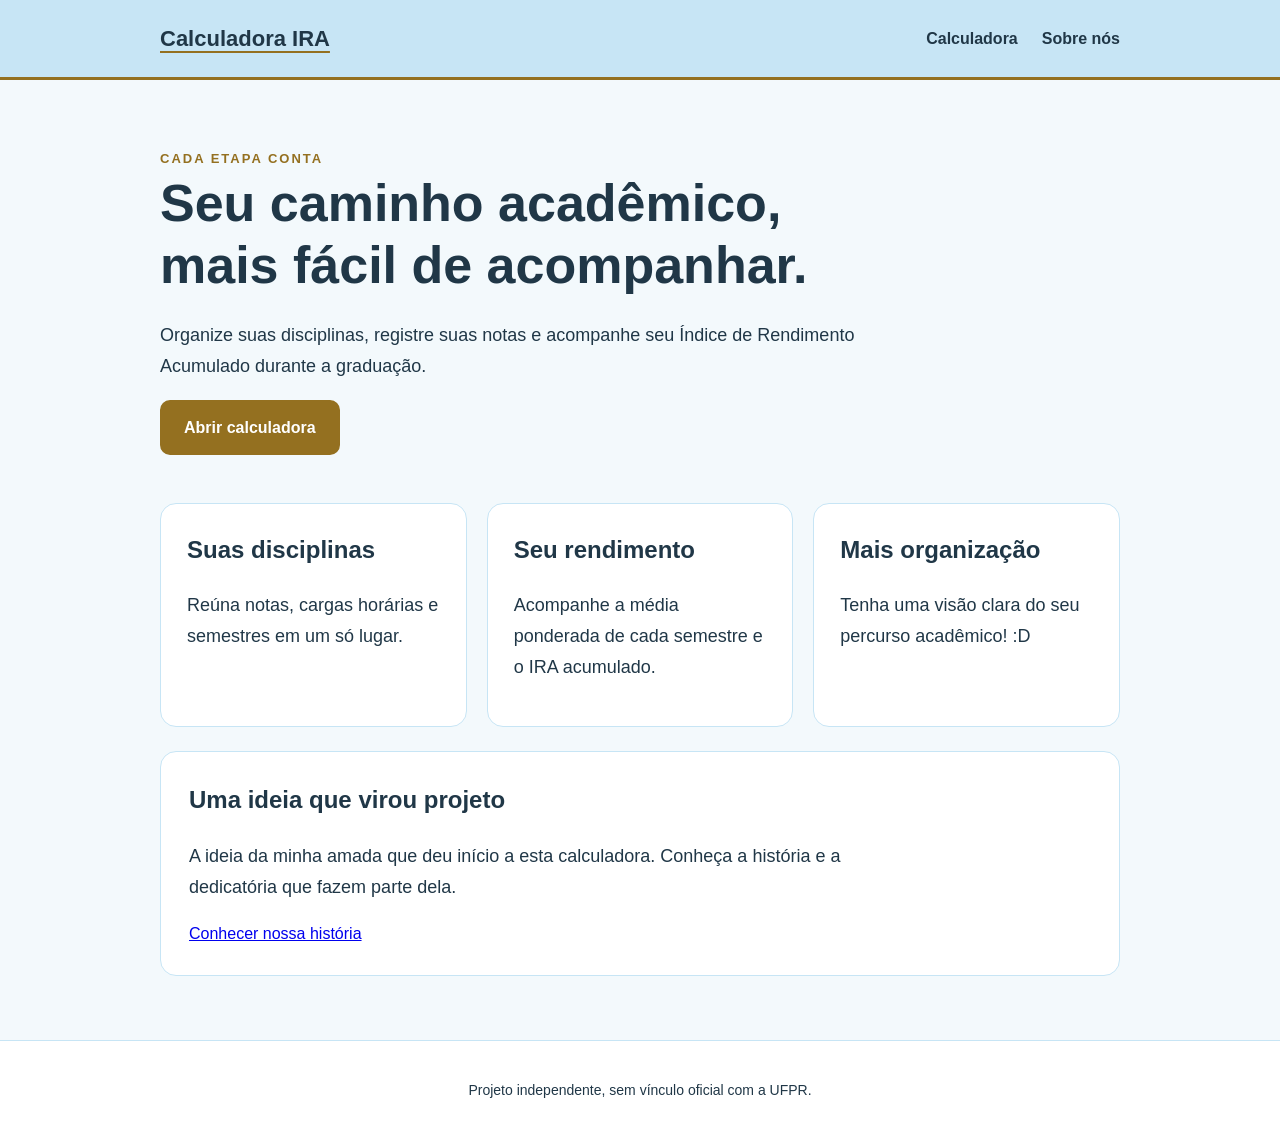
<file: pages/index.html>
<!DOCTYPE html>
<html lang="pt-BR">
<head>
  <meta charset="UTF-8">
  <meta name="viewport" content="width=device-width, initial-scale=1.0">
  <meta name="description"
        content="Organize suas disciplinas e acompanhe seu IRA na UFPR.">

  <title>Início | Calculadora IRA</title>
  <link rel="stylesheet" href="../css/geral.css">
</head>

<body>
  <header>
    <nav aria-label="Menu principal">
      <a href="index.html" aria-current="page">Calculadora IRA</a>
      <a href="calculadora.html">Calculadora</a>
      <a href="sobre-nos.html">Sobre nós</a>
    </nav>
  </header>

  <main>
    <section class="apresentacao" aria-labelledby="titulo-inicio">
      <span class="etiqueta">CADA ETAPA CONTA</span>

      <h1 id="titulo-inicio">
        Seu caminho acadêmico, mais fácil de acompanhar.
      </h1>

      <p>
        Organize suas disciplinas, registre suas notas e acompanhe
        seu Índice de Rendimento Acumulado durante a graduação.
      </p>

      <a class="botao" href="calculadora.html">
        Abrir calculadora
      </a>
    </section>

    <section class="recursos" aria-label="Recursos da calculadora">
      <article class="cartao">
        <h2>Suas disciplinas</h2>
        <p>
          Reúna notas, cargas horárias e semestres em um só lugar.
        </p>
      </article>

      <article class="cartao">
        <h2>Seu rendimento</h2>
        <p>
          Acompanhe a média ponderada de cada semestre
          e o IRA acumulado.
        </p>
      </article>

      <article class="cartao">
        <h2>Mais organização</h2>
        <p>
          Tenha uma visão clara do seu percurso acadêmico! :D
        </p>
      </article>
    </section>

    <section class="sobre-cartao">
      <h2>Uma ideia que virou projeto</h2>

      <p>
        A ideia da minha amada que deu início a esta calculadora.
        Conheça a história e a dedicatória que fazem parte dela.
      </p>

      <a href="sobre-nos.html">Conhecer nossa história</a>
    </section>
  </main>

  <footer>
    <p>Projeto independente, sem vínculo oficial com a UFPR.</p>
  </footer>
</body>
</html>
</file>
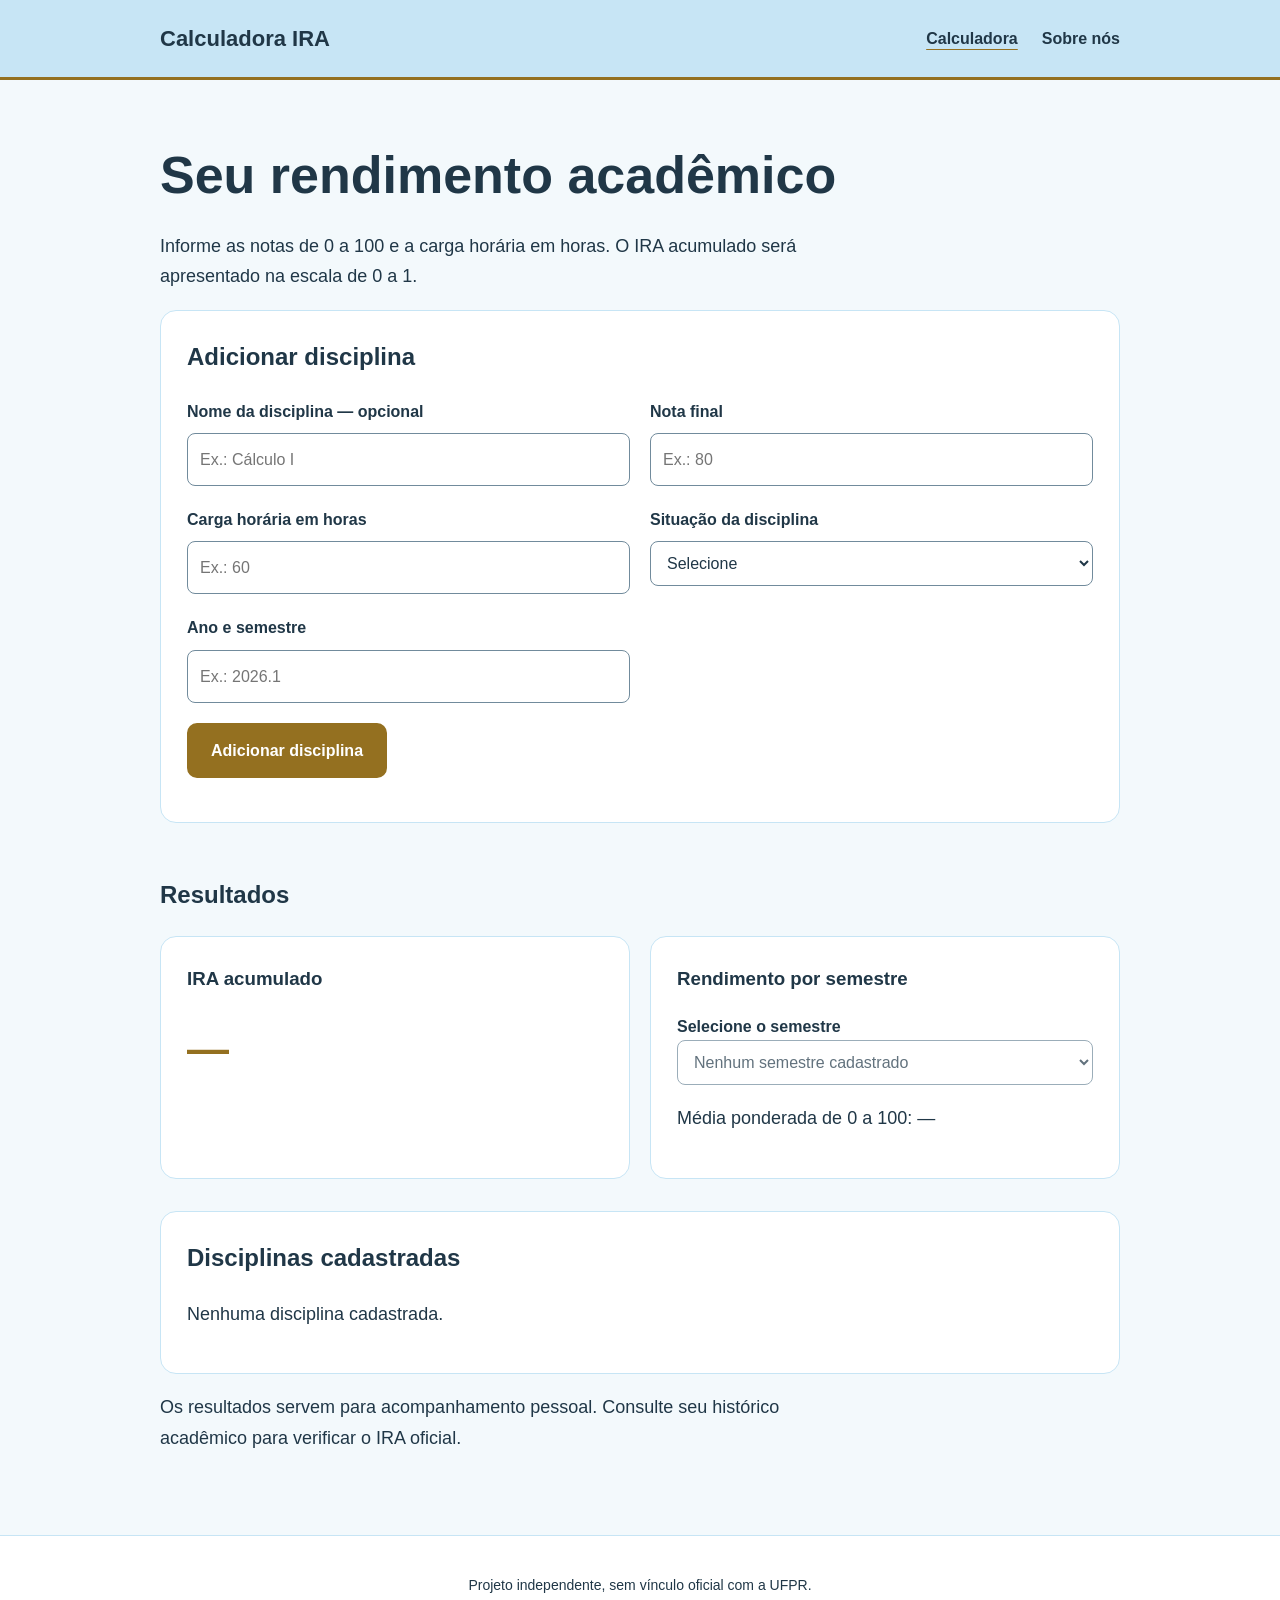
<file: pages/calculadora.html>
<!DOCTYPE html>
<html lang="pt-BR">
<head>
  <meta charset="UTF-8">
  <meta name="viewport" content="width=device-width, initial-scale=1.0">

  <title>Calculadora | Calculadora IRA</title>
  <link rel="stylesheet" href="../css/geral.css">
</head>

<body>
  <header>
    <nav aria-label="Menu principal">
      <a href="index.html">Calculadora IRA</a>
      <a href="calculadora.html" aria-current="page">Calculadora</a>
      <a href="sobre-nos.html">Sobre nós</a>
    </nav>
  </header>

  <main>
    <h1>Seu rendimento acadêmico</h1>

    <p>
      Informe as notas de 0 a 100 e a carga horária em horas.
      O IRA acumulado será apresentado na escala de 0 a 1.
    </p>

    <section class="cartao" aria-labelledby="titulo-cadastro">
      <h2 id="titulo-cadastro">Adicionar disciplina</h2>

      <form id="form-disciplina">
        <div class="campo">
          <label for="nome">Nome da disciplina — opcional</label>
          <input
            type="text"
            id="nome"
            name="nome"
            maxlength="120"
            placeholder="Ex.: Cálculo I">
        </div>

        <div class="campo">
          <label for="nota">Nota final</label>
          <input
            type="number"
            id="nota"
            name="nota"
            min="0"
            max="100"
            step="0.01"
            placeholder="Ex.: 80"
            required>
        </div>

        <div class="campo">
          <label for="carga-horaria">Carga horária em horas</label>
          <input
            type="number"
            id="carga-horaria"
            name="cargaHoraria"
            min="1"
            step="1"
            placeholder="Ex.: 60"
            required>
        </div>

        <div class="campo">
          <label for="status">Situação da disciplina</label>
          <select id="status" name="status" required>
            <option value="">Selecione</option>
            <option value="aprovada">Aprovada</option>
            <option value="reprovada">Reprovada</option>
            <option value="cancelada">Cancelada / trancada</option>
          </select>
        </div>

        <div class="campo">
          <label for="semestre">Ano e semestre</label>
          <input
            type="text"
            id="semestre"
            name="semestre"
            placeholder="Ex.: 2026.1"
            pattern="[0-9]{4}\.[12]"
            title="Use o formato 2026.1 ou 2026.2"
            maxlength="6"
            required>
        </div>

        <button class="botao" type="submit" disabled>
          Adicionar disciplina
        </button>
      </form>

      <p id="mensagem" role="status" aria-live="polite"></p>
    </section>

    <section class="resultados" aria-labelledby="titulo-resultados">
      <h2 id="titulo-resultados">Resultados</h2>

      <div class="cartao">
        <h3>IRA acumulado</h3>
        <output id="ira-acumulado">—</output>
      </div>

      <div class="cartao">
        <h3>Rendimento por semestre</h3>

        <label for="filtro-semestre">Selecione o semestre</label>
        <select id="filtro-semestre" disabled>
          <option value="">Nenhum semestre cadastrado</option>
        </select>

        <p>
          Média ponderada de 0 a 100:
          <output id="media-semestre">—</output>
        </p>
      </div>
    </section>

    <section class="cartao" aria-labelledby="titulo-disciplinas">
      <h2 id="titulo-disciplinas">Disciplinas cadastradas</h2>

      <p id="lista-vazia">Nenhuma disciplina cadastrada.</p>

      <div class="tabela-container">
        <table id="tabela-disciplinas" hidden>
          <caption>Seus registros acadêmicos</caption>

          <thead>
            <tr>
              <th scope="col">Disciplina</th>
              <th scope="col">Nota</th>
              <th scope="col">Carga horária</th>
              <th scope="col">Situação</th>
              <th scope="col">Semestre</th>
              <th scope="col">Ações</th>
            </tr>
          </thead>

          <tbody id="lista-disciplinas"></tbody>
        </table>
      </div>
    </section>

    <p>
      Os resultados servem para acompanhamento pessoal.
      Consulte seu histórico acadêmico para verificar o IRA oficial.
    </p>
  </main>
  <script src="../js/calculadora.js"></script>
  <footer>
    <p>Projeto independente, sem vínculo oficial com a UFPR.</p>
  </footer>
</body>
</html>
</file>
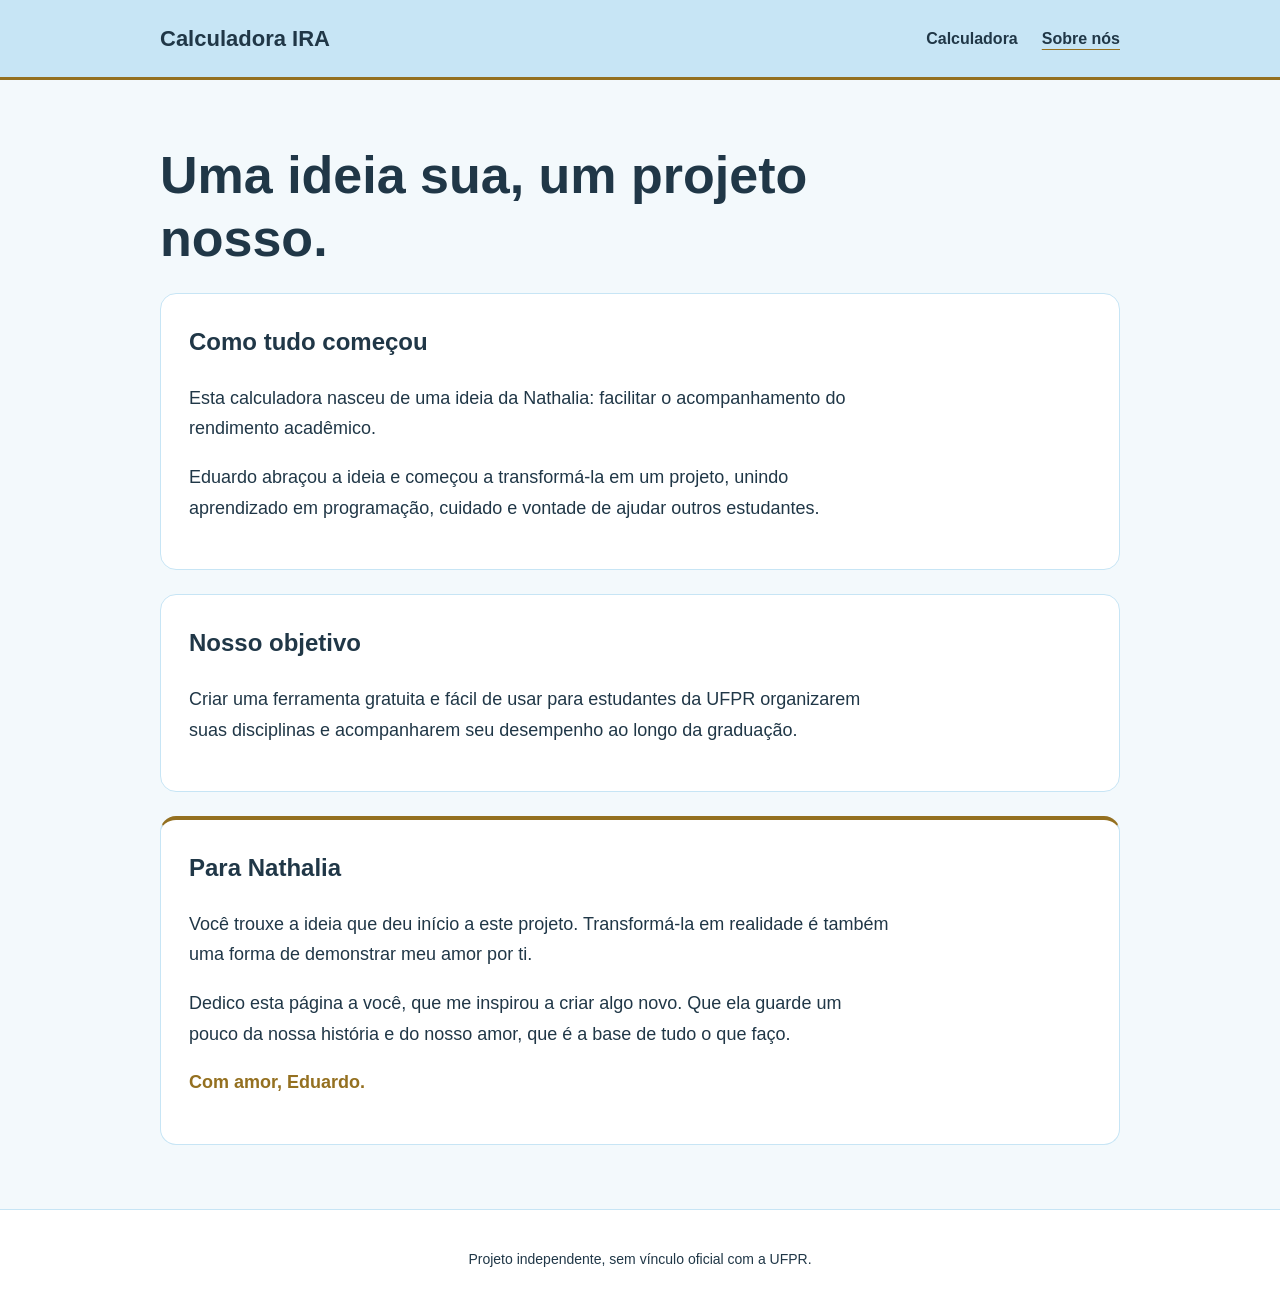
<file: pages/sobre-nos.html>
<!DOCTYPE html>
<html lang="pt-BR">
<head>
  <meta charset="UTF-8">
  <meta name="viewport" content="width=device-width, initial-scale=1.0">

  <title>Sobre nós | Calculadora IRA</title>
  <link rel="stylesheet" href="../css/geral.css">
</head>

<body>
  <header>
    <nav aria-label="Menu principal">
      <a href="index.html">Calculadora IRA</a>
      <a href="calculadora.html">Calculadora</a>
      <a href="sobre-nos.html" aria-current="page">Sobre nós</a>
    </nav>
  </header>

  <main>
    <h1>Uma ideia sua, um projeto nosso.</h1>

    <section class="sobre-cartao">
      <h2>Como tudo começou</h2>

      <p>
        Esta calculadora nasceu de uma ideia da Nathalia:
        facilitar o acompanhamento do rendimento acadêmico.
      </p>

      <p>
        Eduardo abraçou a ideia e começou a transformá-la
        em um projeto, unindo aprendizado em programação,
        cuidado e vontade de ajudar outros estudantes.
      </p>
    </section>

    <section class="sobre-cartao">
      <h2>Nosso objetivo</h2>

      <p>
        Criar uma ferramenta gratuita e fácil de usar para
        estudantes da UFPR organizarem suas disciplinas
        e acompanharem seu desempenho ao longo da graduação.
      </p>
    </section>

    <section class="dedicatoria">
      <h2>Para Nathalia</h2>

      <p>
        Você trouxe a ideia que deu início a este projeto.
        Transformá-la em realidade é também uma forma
        de demonstrar meu amor por ti.
      </p>

      <p>
        Dedico esta página a você, que me inspirou a criar
        algo novo. Que ela guarde um pouco da nossa história
        e do nosso amor, que é a base de tudo o que faço.
      </p>

      <p class="assinatura">Com amor, Eduardo.</p>
    </section>
  </main>

  <footer>
    <p>Projeto independente, sem vínculo oficial com a UFPR.</p>
  </footer>
</body>
</html>
</file>
<file: css/geral.css>
/* Cores utilizadas em todas as páginas. */
:root {
  --azul-bebe: #c7e5f5;
  --fundo: #f3f9fc;
  --dourado: #947020;
  --texto: #203747;
  --branco: #ffffff;
}

* {
  box-sizing: border-box;
}

body {
  margin: 0;
  font-family: Arial, Helvetica, sans-serif;
  background-color: var(--fundo);
  color: var(--texto);
  line-height: 1.7;
}

header {
  background-color: var(--azul-bebe);
  border-bottom: 3px solid var(--dourado);
}

nav {
  max-width: 1000px;
  margin: 0 auto;
  padding: 20px;
  display: flex;
  align-items: center;
  gap: 24px;
  flex-wrap: wrap;
}

nav a {
  color: var(--texto);
  font-weight: bold;
  text-decoration: none;
}

nav a:first-child {
  margin-right: auto;
  font-size: 22px;
}

nav a:hover,
nav a[aria-current="page"] {
  text-decoration: underline;
  text-decoration-color: var(--dourado);
  text-underline-offset: 5px;
}

a:focus-visible {
  outline: 3px solid var(--dourado);
  outline-offset: 5px;
}

main {
  max-width: 1000px;
  margin: 0 auto;
  padding: 64px 20px;
}

h1 {
  max-width: 750px;
  margin: 0 0 24px;
  font-size: clamp(32px, 5vw, 52px);
  line-height: 1.2;
}

main p {
  max-width: 700px;
  font-size: 18px;
}

.sobre-cartao,
.dedicatoria {
  margin-top: 24px;
  padding: 28px;
  background-color: var(--branco);
  border: 1px solid var(--azul-bebe);
  border-radius: 16px;
}

.sobre-cartao h2,
.dedicatoria h2 {
  margin-top: 0;
}

.dedicatoria {
  border-top: 4px solid var(--dourado);
}

.assinatura {
  color: var(--dourado);
  font-weight: bold;
}

footer {
  padding: 24px 20px;
  background-color: var(--branco);
  border-top: 1px solid var(--azul-bebe);
  text-align: center;
  font-size: 14px;
}

@media (max-width: 600px) {
  nav {
    gap: 16px;
  }

  nav a:first-child {
    width: 100%;
    margin-right: 0;
  }

  main {
    padding: 40px 20px;
  }
}
/* Texto pequeno acima do título da página inicial. */
.etiqueta {
  color: var(--dourado);
  font-size: 13px;
  font-weight: bold;
  letter-spacing: 2px;
}

/* Espaçamento da apresentação. */
.apresentacao {
  margin-bottom: 48px;
}

/* Estilo compartilhado por links e botões de ação. */
.botao {
  display: inline-block;
  padding: 12px 22px;
  border: 2px solid var(--dourado);
  border-radius: 10px;
  background-color: var(--dourado);
  color: var(--branco);
  font: inherit;
  font-weight: bold;
  text-decoration: none;
  cursor: pointer;
}

.botao:hover:not(:disabled) {
  background-color: var(--texto);
  border-color: var(--texto);
}

.botao:disabled {
  opacity: 0.6;
  cursor: not-allowed;
}

/* Grade de recursos da página inicial. */
.recursos {
  display: grid;
  grid-template-columns: repeat(3, 1fr);
  gap: 20px;
}

/* Blocos de conteúdo. */
.cartao {
  padding: 26px;
  background-color: var(--branco);
  border: 1px solid var(--azul-bebe);
  border-radius: 16px;
}

.cartao h2,
.cartao h3 {
  margin-top: 0;
}

/* Campos do formulário. */
#form-disciplina {
  display: grid;
  grid-template-columns: repeat(2, minmax(0, 1fr));
  gap: 20px;
}

.campo {
  display: flex;
  flex-direction: column;
  gap: 8px;
}

label {
  font-weight: bold;
}

input,
select {
  width: 100%;
  min-width: 0;
  padding: 12px;
  border: 1px solid #718b9c;
  border-radius: 8px;
  background-color: var(--branco);
  color: var(--texto);
  font: inherit;
}

input:focus-visible,
select:focus-visible,
button:focus-visible {
  outline: 3px solid var(--dourado);
  outline-offset: 3px;
}

#form-disciplina .botao {
  grid-column: 1 / -1;
  justify-self: start;
}

/* Resultados da calculadora. */
.resultados {
  display: grid;
  grid-template-columns: repeat(2, minmax(0, 1fr));
  gap: 20px;
  margin: 32px 0;
}

.resultados > h2 {
  grid-column: 1 / -1;
  margin-bottom: 0;
}

#ira-acumulado {
  display: block;
  color: var(--dourado);
  font-size: 42px;
  font-weight: bold;
}

/* Permite rolar a tabela sem alargar a página no celular. */
.tabela-container {
  overflow-x: auto;
}

table {
  width: 100%;
  border-collapse: collapse;
  text-align: left;
}

caption {
  padding-bottom: 12px;
  text-align: left;
}

th,
td {
  padding: 12px;
  border-bottom: 1px solid var(--azul-bebe);
}

th {
  background-color: var(--azul-bebe);
}

/* Adaptação para celular.  <- adapta para celular e para computador a tela*/
@media (max-width: 650px) {
  .recursos,
  .resultados,
  #form-disciplina {
    grid-template-columns: 1fr;
  }

  .cartao {
    padding: 20px;
  }
}
</file>
